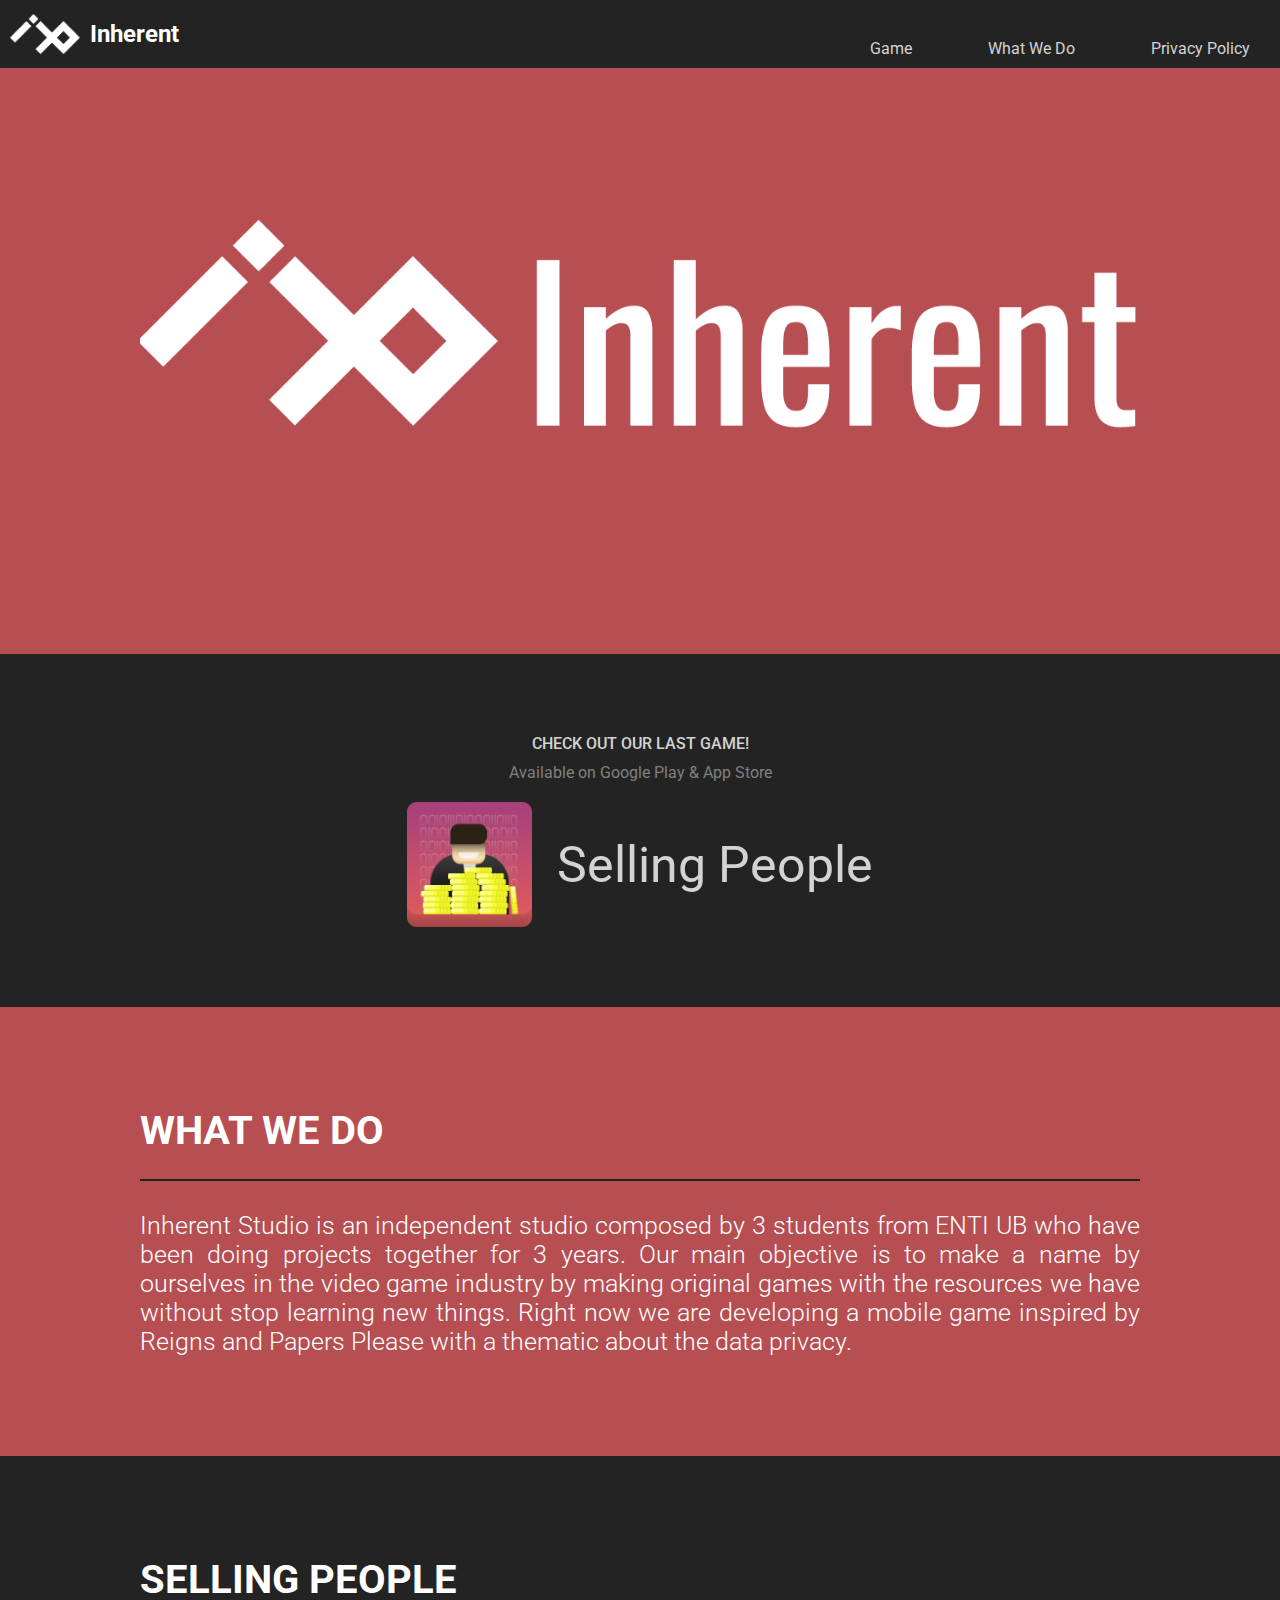
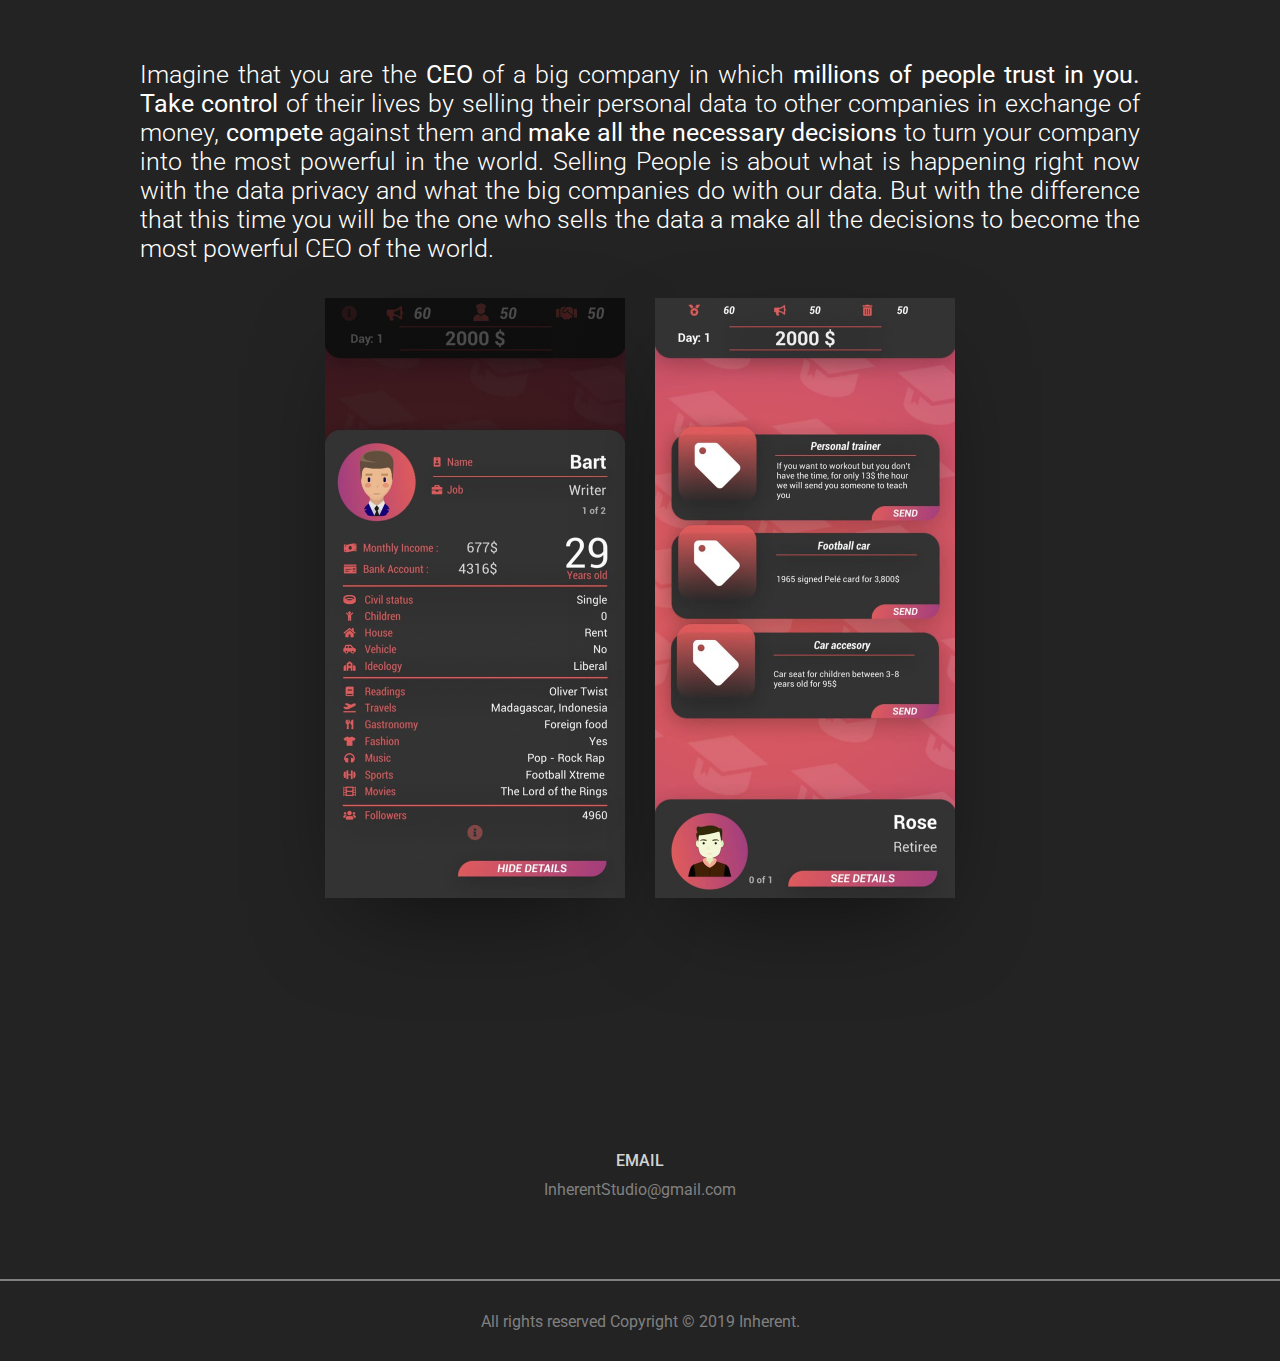
<file: index.html>
<!doctype html>
<html lang="en">
  <head>
    <!-- Required meta tags -->
    <meta charset="utf-8">
    <meta name="viewport" content="width=device-width, initial-scale=1, shrink-to-fit=no">

    <link rel="stylesheet" type="text/css" href="css/styles.css">
    <link href="https://fonts.googleapis.com/css?family=Roboto:300,400,700" rel="stylesheet">
    <link rel="stylesheet" href="https://use.fontawesome.com/releases/v5.8.2/css/all.css" integrity="sha384-oS3vJWv+0UjzBfQzYUhtDYW+Pj2yciDJxpsK1OYPAYjqT085Qq/1cq5FLXAZQ7Ay" crossorigin="anonymous">
    <!-- Bootstrap CSS -->

    <title>Selling People</title>
  </head>
  <body>

    <div class="page-header">
        <img class="app-icon" src="img/Inherent_Logo_White (1).png" alt="app_icon" height="40px">
        <h2>Inherent</h2>
        <div class="header-menu">
          <div class="header-item"><a href="#page-game"><i class="fas fa-gamepad"></i>Game</div></a>
          <div class="header-item"><a href="#page-about"><i class="fas fa-code"></i>What We Do</div></a>
          <div class="header-item"><i class="fas fa-file-signature"></i><a href="privacy_policy.html">Privacy Policy</a></div>
        </div>
    </div>
    
    
    <div class="page-section-start">
      <div class="page-section-content">
        <div class="page-section-about-color"></div>
        <img class="logo-image" src="img/Inherent_Logo.png" alt="" width="1000px">
      </div>
    </div>


    <div class="page-info" id="page-game">
        <div class="page-info-title">CHECK OUT OUR LAST GAME!</div>
        <div class="page-info-content">Available on Google Play & App Store</div>
        <div class="page-info-game">
            <img class="game-icon" src="img/SellingPeople_Icon.png" alt="" width="125px" height="125px">Selling People
        </div>
      </div>

    <div class="page-section-about" id="page-about">
      <div class="page-section-content">
        <div class="page-section-about-color"></div>
        <div class="page-section-content-title">
          WHAT WE DO
        </div>
        <div class="page-section-content-text">
          Inherent Studio is an independent studio composed by 3 students from ENTI UB who have been doing projects together for 3 years.
          Our main objective is to make a name by ourselves in the video game industry by making original games with the resources we have without stop learning new things.
          Right now we are developing a mobile game inspired by Reigns and Papers Please with a thematic about the data privacy.
        </div>
      </div>
    </div>

    <div class="page-section-last-game" id="page-about">
      <div class="page-section-content-last-game">
        <div class="page-section-about-color"></div>

        <div>
          <div class="page-section-content-title">
            SELLING PEOPLE
          </div>
          <div class="page-section-content-text">
            Imagine that you are the <b>CEO</b> of a big company in which <b>millions of people trust in you.</b>
            <b>Take control</b> of their lives by selling their personal data to other companies in exchange of money, <b>compete</b> against them and <b>make all the necessary decisions</b> to turn your company into the most powerful in the world.
            Selling People is about what is happening right now with the data privacy and what the big companies do with our data. But with the difference that this time you will be the one who sells the data a make all the decisions to become the most powerful CEO of the world.
          </div>  
        </div>

        <div class="last-game-image-container">
          <div class="page-info-game">
            <img class="game-screenshot" src="img/Game_1.jpg" alt="" width="300px" height="600px">
            <img class="game-screenshot" src="img/Game_2.jpg" alt="" width="300px" height="600px">
        </div>
      </div>
    </div>

    <div class="page-info" id="page-links">
      <div class="page-info-icons">
          <a href="https://twitter.com/InherentGameDev"><i class="fab fa-twitter"></i></a>
          <a href="https://play.google.com/store/apps/details?id=com.Inherent.ProjectData"><i class="fab fa-google-play"></i></a>
          <a href="https://twitter.com/InherentGameDev"><i class="fab fa-app-store-ios"></i></a>
      </div>
      <div class="page-info-title">EMAIL</div>
      <div class="page-info-content">InherentStudio@gmail.com</div>
    </div>

    <div class="page-footer">
      All rights reserved Copyright © 2019 Inherent.
    </div>

    <!-- Optional JavaScript -->
    <!-- jQuery first, then Popper.js, then Bootstrap JS -->
    <script src="https://code.jquery.com/jquery-3.3.1.slim.min.js" integrity="sha384-q8i/X+965DzO0rT7abK41JStQIAqVgRVzpbzo5smXKp4YfRvH+8abtTE1Pi6jizo" crossorigin="anonymous"></script>
    <script src="https://cdnjs.cloudflare.com/ajax/libs/popper.js/1.14.7/umd/popper.min.js" integrity="sha384-UO2eT0CpHqdSJQ6hJty5KVphtPhzWj9WO1clHTMGa3JDZwrnQq4sF86dIHNDz0W1" crossorigin="anonymous"></script>
    <script src="https://stackpath.bootstrapcdn.com/bootstrap/4.3.1/js/bootstrap.min.js" integrity="sha384-JjSmVgyd0p3pXB1rRibZUAYoIIy6OrQ6VrjIEaFf/nJGzIxFDsf4x0xIM+B07jRM" crossorigin="anonymous"></script>
  </body>
</html>
</file>
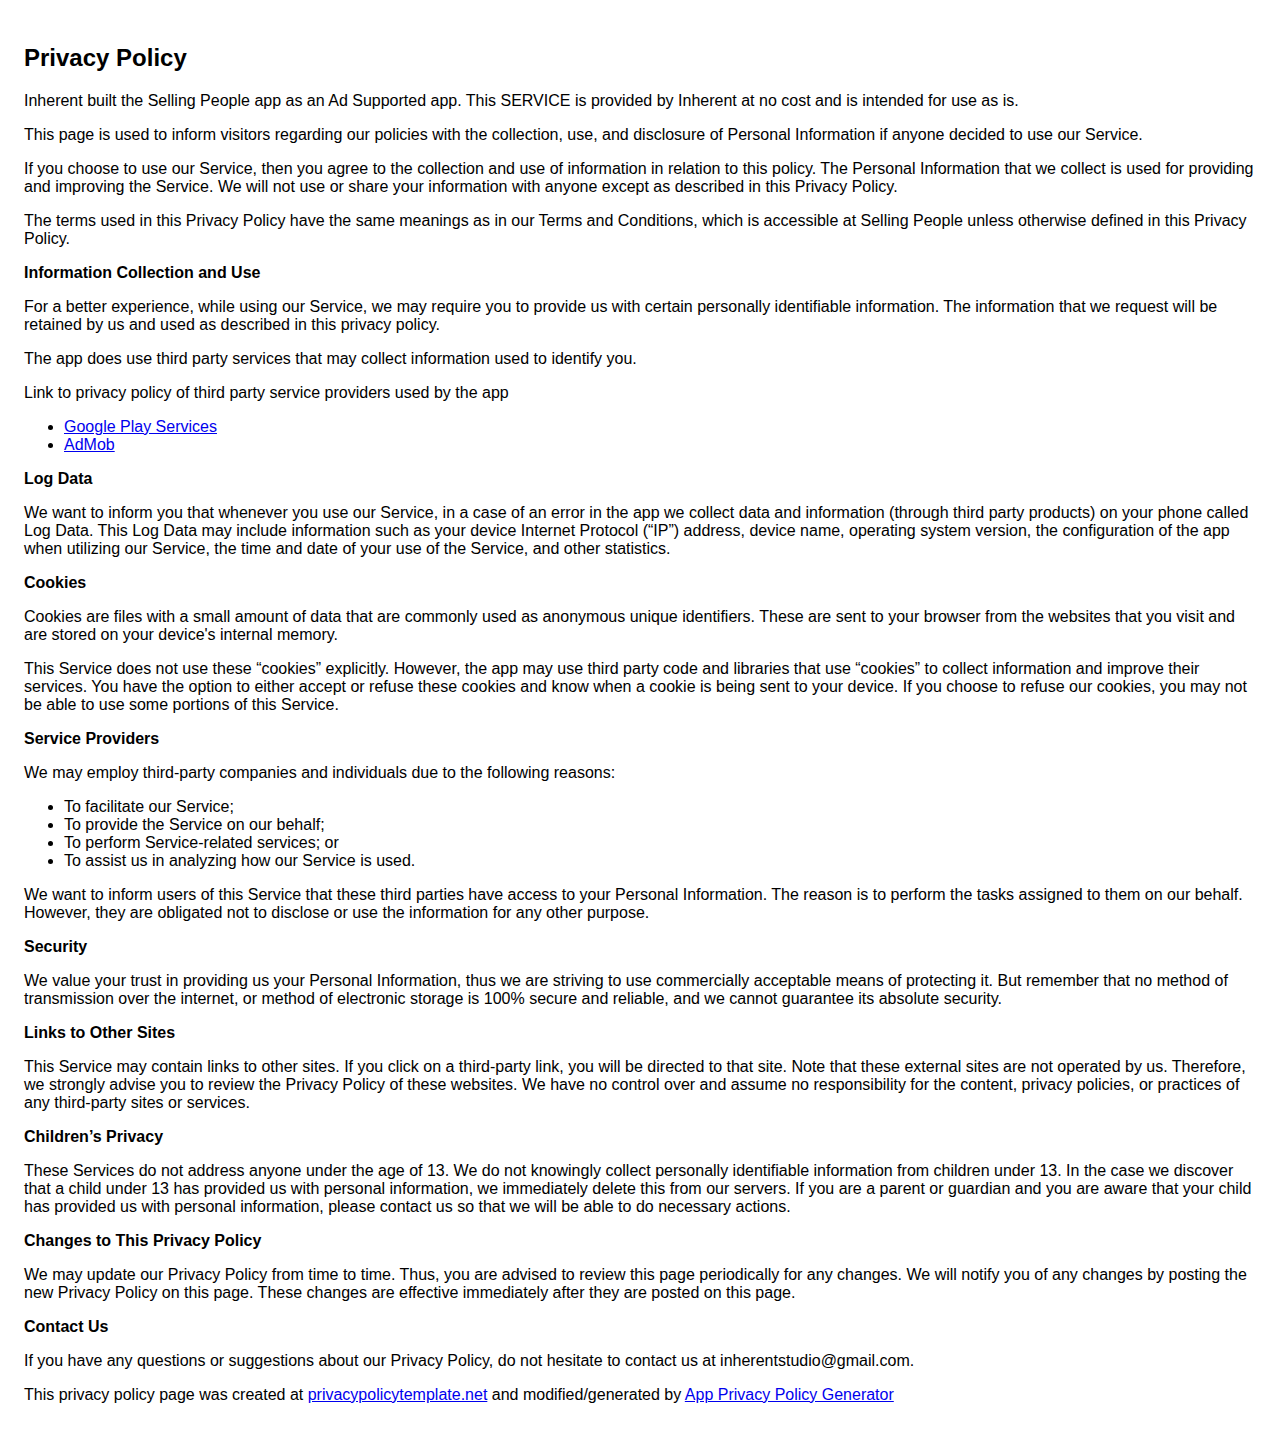
<file: privacy_policy.html>
<!DOCTYPE html>
    <html>
    <head>
      <meta charset='utf-8'>
      <meta name='viewport' content='width=device-width'>
      <title>Privacy Policy</title>
      <style> body { font-family: 'Helvetica Neue', Helvetica, Arial, sans-serif; padding:1em; } </style>
    </head>
    <body>
    <h2>Privacy Policy</h2> <p> Inherent built the Selling People app as an Ad Supported app. This SERVICE is provided by
                    Inherent at no cost and is intended for use as is.
                  </p> <p>This page is used to inform visitors regarding our policies with the collection, use, and disclosure
                    of Personal Information if anyone decided to use our Service.
                  </p> <p>If you choose to use our Service, then you agree to the collection and use of information in
                    relation to this policy. The Personal Information that we collect is used for providing and improving
                    the Service. We will not use or share your information with anyone except as described
                    in this Privacy Policy.
                  </p> <p>The terms used in this Privacy Policy have the same meanings as in our Terms and Conditions, which is
                    accessible at Selling People unless otherwise defined in this Privacy Policy.
                  </p> <p><strong>Information Collection and Use</strong></p> <p>For a better experience, while using our Service, we may require you to provide us with certain
                    personally identifiable information. The information that we request will be retained by us and used as described in this privacy policy.
                  </p> <p>The app does use third party services that may collect information used to identify you.</p> <div><p>Link to privacy policy of third party service providers used by the app</p> <ul><li><a href="https://www.google.com/policies/privacy/" target="_blank">Google Play Services</a></li><li><a href="https://support.google.com/admob/answer/6128543?hl=en" target="_blank">AdMob</a></li><!----><!----><!----><!----><!----><!----><!----></ul></div> <p><strong>Log Data</strong></p> <p> We want to inform you that whenever you use our Service, in a case of
                    an error in the app we collect data and information (through third party products) on your phone
                    called Log Data. This Log Data may include information such as your device Internet Protocol (“IP”) address,
                    device name, operating system version, the configuration of the app when utilizing our Service,
                    the time and date of your use of the Service, and other statistics.
                  </p> <p><strong>Cookies</strong></p> <p>Cookies are files with a small amount of data that are commonly used as anonymous unique identifiers.
                    These are sent to your browser from the websites that you visit and are stored on your device's internal
                    memory.
                  </p> <p>This Service does not use these “cookies” explicitly. However, the app may use third party code and
                    libraries that use “cookies” to collect information and improve their services. You have the option to
                    either accept or refuse these cookies and know when a cookie is being sent to your device. If you choose
                    to refuse our cookies, you may not be able to use some portions of this Service.
                  </p> <p><strong>Service Providers</strong></p> <p> We may employ third-party companies and individuals due to the following reasons:</p> <ul><li>To facilitate our Service;</li> <li>To provide the Service on our behalf;</li> <li>To perform Service-related services; or</li> <li>To assist us in analyzing how our Service is used.</li></ul> <p> We want to inform users of this Service that these third parties have access to
                    your Personal Information. The reason is to perform the tasks assigned to them on our behalf. However,
                    they are obligated not to disclose or use the information for any other purpose.
                  </p> <p><strong>Security</strong></p> <p> We value your trust in providing us your Personal Information, thus we are striving
                    to use commercially acceptable means of protecting it. But remember that no method of transmission over
                    the internet, or method of electronic storage is 100% secure and reliable, and we cannot guarantee
                    its absolute security.
                  </p> <p><strong>Links to Other Sites</strong></p> <p>This Service may contain links to other sites. If you click on a third-party link, you will be directed
                    to that site. Note that these external sites are not operated by us. Therefore, we strongly
                    advise you to review the Privacy Policy of these websites. We have no control over
                    and assume no responsibility for the content, privacy policies, or practices of any third-party sites
                    or services.
                  </p> <p><strong>Children’s Privacy</strong></p> <p>These Services do not address anyone under the age of 13. We do not knowingly collect
                    personally identifiable information from children under 13. In the case we discover that a child
                    under 13 has provided us with personal information, we immediately delete this from
                    our servers. If you are a parent or guardian and you are aware that your child has provided us with personal
                    information, please contact us so that we will be able to do necessary actions.
                  </p> <p><strong>Changes to This Privacy Policy</strong></p> <p> We may update our Privacy Policy from time to time. Thus, you are advised to review
                    this page periodically for any changes. We will notify you of any changes by posting
                    the new Privacy Policy on this page. These changes are effective immediately after they are posted on
                    this page.
                  </p> <p><strong>Contact Us</strong></p> <p>If you have any questions or suggestions about our Privacy Policy, do not hesitate to contact
                    us at inherentstudio@gmail.com.
                  </p> <p>This privacy policy page was created at <a href="https://privacypolicytemplate.net" target="_blank">privacypolicytemplate.net</a>
                    and modified/generated by <a href="https://app-privacy-policy-generator.firebaseapp.com/" target="_blank">App
                      Privacy Policy Generator</a></p>
    </body>
    </html>
</file>
<file: css/styles.css>
@font-face {
    font-family: myFirstFont;
    src: url(sansation_bold.woff);
    font-weight: bold;
}

/* PAGE SECTION */
.page-section {
    min-height: 500px;
    background-color: rgba(167, 24, 164, 1);
}

/* ABOUT SECTION */
.page-section-about {
    background-image: url("https://www.riverbed.com/image/herobanner/webinars/dynamic-duo-of-cloud-network-management-featured-bg.png");
    background-size: cover;
    background-position: center;
}
.page-section-last-game {
    background-image: url("https://images.unsplash.com/photo-1510915228340-29c85a43dcfe?ixlib=rb-1.2.1&ixid=eyJhcHBfaWQiOjEyMDd9&auto=format&fit=crop&w=1350&q=80");
    background-size: cover;
    background-position: center;
}
.page-section-start {
    background-image: url("https://images.unsplash.com/photo-1522071820081-009f0129c71c?ixlib=rb-1.2.1&ixid=eyJhcHBfaWQiOjEyMDd9&auto=format&fit=crop&w=1500&q=80");
    background-size: cover;
    background-position: center;
    text-align: center;
}
.page-section-about-color {
    max-width: 1000px;
    margin-left: auto;
    margin-right: auto;
    color: white;
}
.page-section-content-title {
    font-size: 40px;
    color: white;
    font-weight: bold;
    margin-bottom: 30px;
    max-width: 1000px;
    margin-left: auto;
    margin-right: auto;
    padding-bottom: 25px;
    border-bottom: solid 2px #232323;
}
.page-section-content-text {
    font-size: 25px;
    color: white;
    font-weight: 300;
    text-align: justify;
    max-width: 1000px;
    margin-left: auto;
    margin-right: auto;
}
.page-section-content {
    width: 100%;
    padding-top: 100px;
    padding-bottom: 100px;
    background-color: rgba(220, 89, 94, 0.8);
}

.page-section-content-last-game {
    width: 100%;
    padding-top: 100px;
    padding-bottom: 100px;
    background-color: rgba(35,35,35,0.8);
}

/* PAGE HEADER */
.page-header {
    position: fixed;
    background-color: #232323;
    display: flex;
    align-items: center;
    max-height: 70px;
    width: 100%;
    padding-left: 10px;
    padding-right: 10px;
    color: white;
}
.app-icon {
    margin-right: 10px;
}
.header-menu {
    display: flex;
    position: absolute;
    right: 0;
    padding-right: 50px;
    width: 400px;
    justify-content: space-between;
}
.header-item {
    padding-top: 30px;
}


/* PAGE INFO */
.page-info {
    background-color:  #232323;
    width: 100%;
    padding-top: 80px;
    padding-bottom: 80px;
}
.page-info-title {
    width: 100%;
    text-align: center;
    color: lightgrey;
    margin-bottom: 10px;
    font-weight: 500;
}
.page-info-content {
    width: 100%;
    text-align: center;
    color: grey;
}
.page-info-icons {
    width: 100%;
    color: lightgrey;
    font-size: 50px;
    display: flex;
    justify-content: center;
}

.page-info-game {
    width: 100%;
    color: lightgrey;
    font-size: 50px;
    display: flex;
    justify-content: center;
    margin-top: 20px;
    align-items: center;
}
.game-icon {
    margin-right: 25px;
}

.game-screenshot {
    margin: 15px;
    box-shadow: 0px 36px 100px -33px rgba(0,0,0,0.6);
}

.logo-image {
    margin-right: auto;
    margin-left: auto;
    margin-top: 120px;
    margin-bottom: 120px;
}

/* PAGE FOOTER */
.page-footer {
    height: 80px;
    width: 100%;
    display: flex;
    justify-content: center;
    align-items: center;
    border-top: solid 2px grey;
    color: grey;
}

/* DEFAULTS */
i {
    margin-left: 10px;
    margin-right: 10px;
    margin-bottom: 30px;
    cursor: pointer;
}
a {
    color: lightgrey;
    text-decoration: none;
}
body {
    background-color: #232323;
    margin: 0px;
    font-family: 'Roboto', sans-serif;
}
</file>
